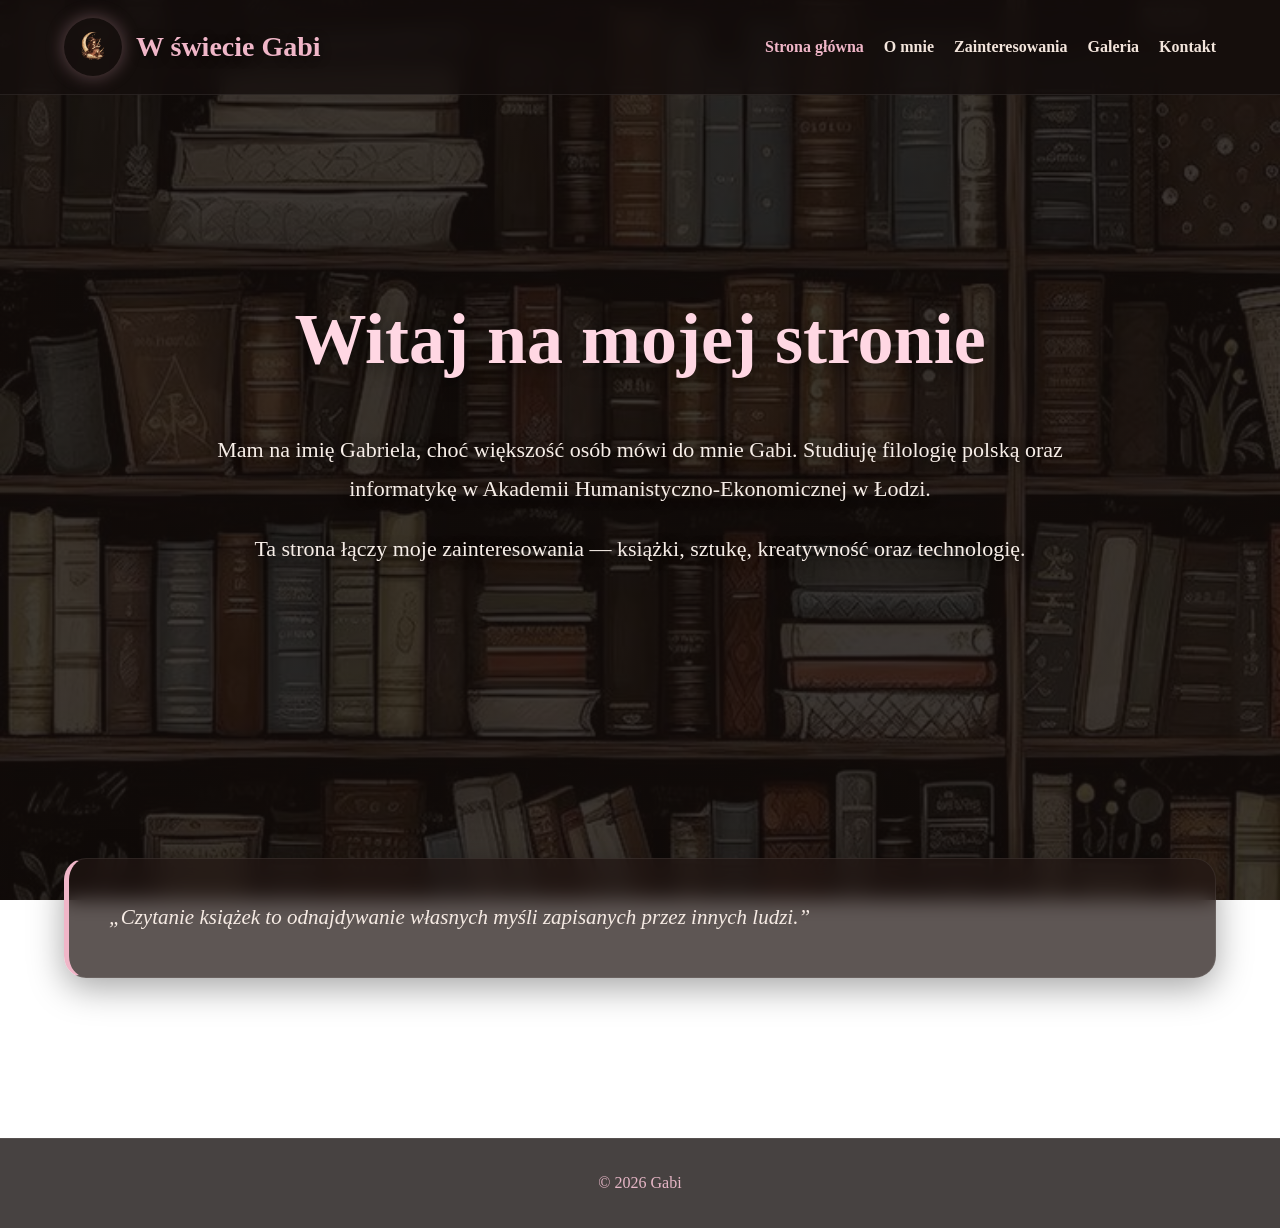
<file: index.html>
<!-- index.html -->
<!DOCTYPE html>
<html lang="pl">
<head>
    <meta charset="UTF-8">
    <meta name="viewport" content="width=device-width, initial-scale=1.0">
    <title>Strona główna</title>
    <link rel="stylesheet" href="style.css">
</head>
<body>

<header>
    <div class="container nav-container">

        <div class="logo">
    <img src="logo.png" alt="Logo">
    <span>W świecie Gabi</span>
</div>
        <nav>
    <ul>
        <li><a href="index.html" class="active">Strona główna</a></li>
        <li><a href="omnie.html">O mnie</a></li>
        <li><a href="zainteresowania.html">Zainteresowania</a></li>
        <li><a href="galeria.html">Galeria</a></li>
        <li><a href="kontakt.html">Kontakt</a></li>
    </ul>
</nav>

    </div>
</header>

<section class="hero">
    <div class="container">

        <h1>Witaj na mojej stronie</h1>

        <p>
            Mam na imię Gabriela, choć większość osób mówi do mnie Gabi.
            Studiuję filologię polską oraz informatykę w Akademii Humanistyczno-Ekonomicznej w Łodzi.
        </p>

        <p>
            Ta strona łączy moje zainteresowania — książki, sztukę,
            kreatywność oraz technologię.
        </p>

    </div>
</section>

<section class="page-section">
    <div class="container">

        <div class="quote-box">
            „Czytanie książek to odnajdywanie własnych myśli zapisanych przez innych ludzi.”
        </div>

    </div>
</section>

<footer>
    <p>© 2026 Gabi</p>
</footer>

</body>
</html>
</file>
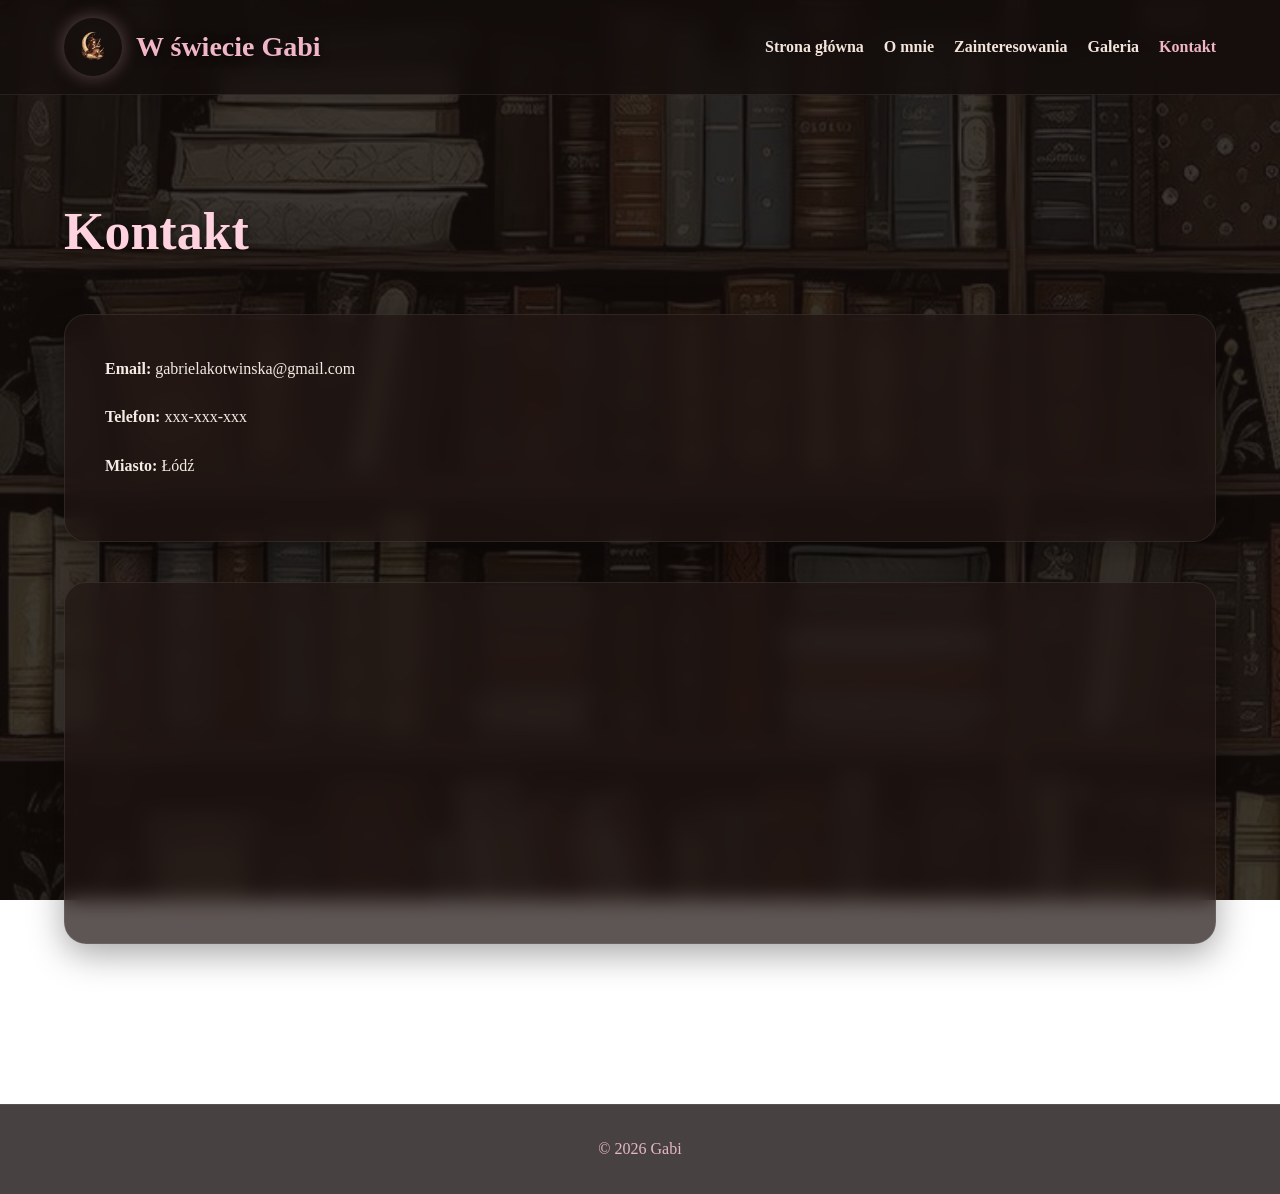
<file: kontakt.html>
<!-- kontakt.html -->
<!DOCTYPE html>
<html lang="pl">
<head>
    <meta charset="UTF-8">
    <meta name="viewport" content="width=device-width, initial-scale=1.0">
    <title>Kontakt</title>
    <link rel="stylesheet" href="style.css">
</head>
<body>

<header>
    <div class="container nav-container">

        <div class="logo">
    <img src="logo.png" alt="Logo">
    <span>W świecie Gabi</span>
</div>

    <nav>
    <ul>
        <li><a href="index.html">Strona główna</a></li>
        <li><a href="omnie.html">O mnie</a></li>
        <li><a href="zainteresowania.html">Zainteresowania</a></li>
        <li><a href="galeria.html">Galeria</a></li>
        <li><a href="kontakt.html" class="active">Kontakt</a></li>
    </ul>
</nav>

    </div>
</header>

<main class="page-section">
    <div class="container">

        <h1>Kontakt</h1>

        <div class="content-box">

            <p><strong>Email:</strong> gabrielakotwinska@gmail.com</p>

            <p><strong>Telefon:</strong> xxx-xxx-xxx</p>

            <p><strong>Miasto:</strong> Łódź</p>

        </div>

        <div class="map-container">

            <iframe
                src="https://www.google.com/maps/embed?pb=!1m18!1m12!1m3!1d2443.7586848455986!2d19.455983!3d51.759248!2m3!1f0!2f0!3f0!3m2!1i1024!2i768!4f13.1!3m3!1m2!1s0x471a34c0fcb24f2d%3A0x6f6b6b6b6b6b6b6b!2s%C5%81%C3%B3d%C5%BA!5e0!3m2!1spl!2spl!4v1710000000000!5m2!1spl!2spl"
                width="100%"
                height="350"
                style="border:0;"
                allowfullscreen=""
                loading="lazy">
            </iframe>

        </div>

    </div>
</main>

<footer>
    <p>© 2026 Gabi</p>
</footer>

</body>
</html>
</file>
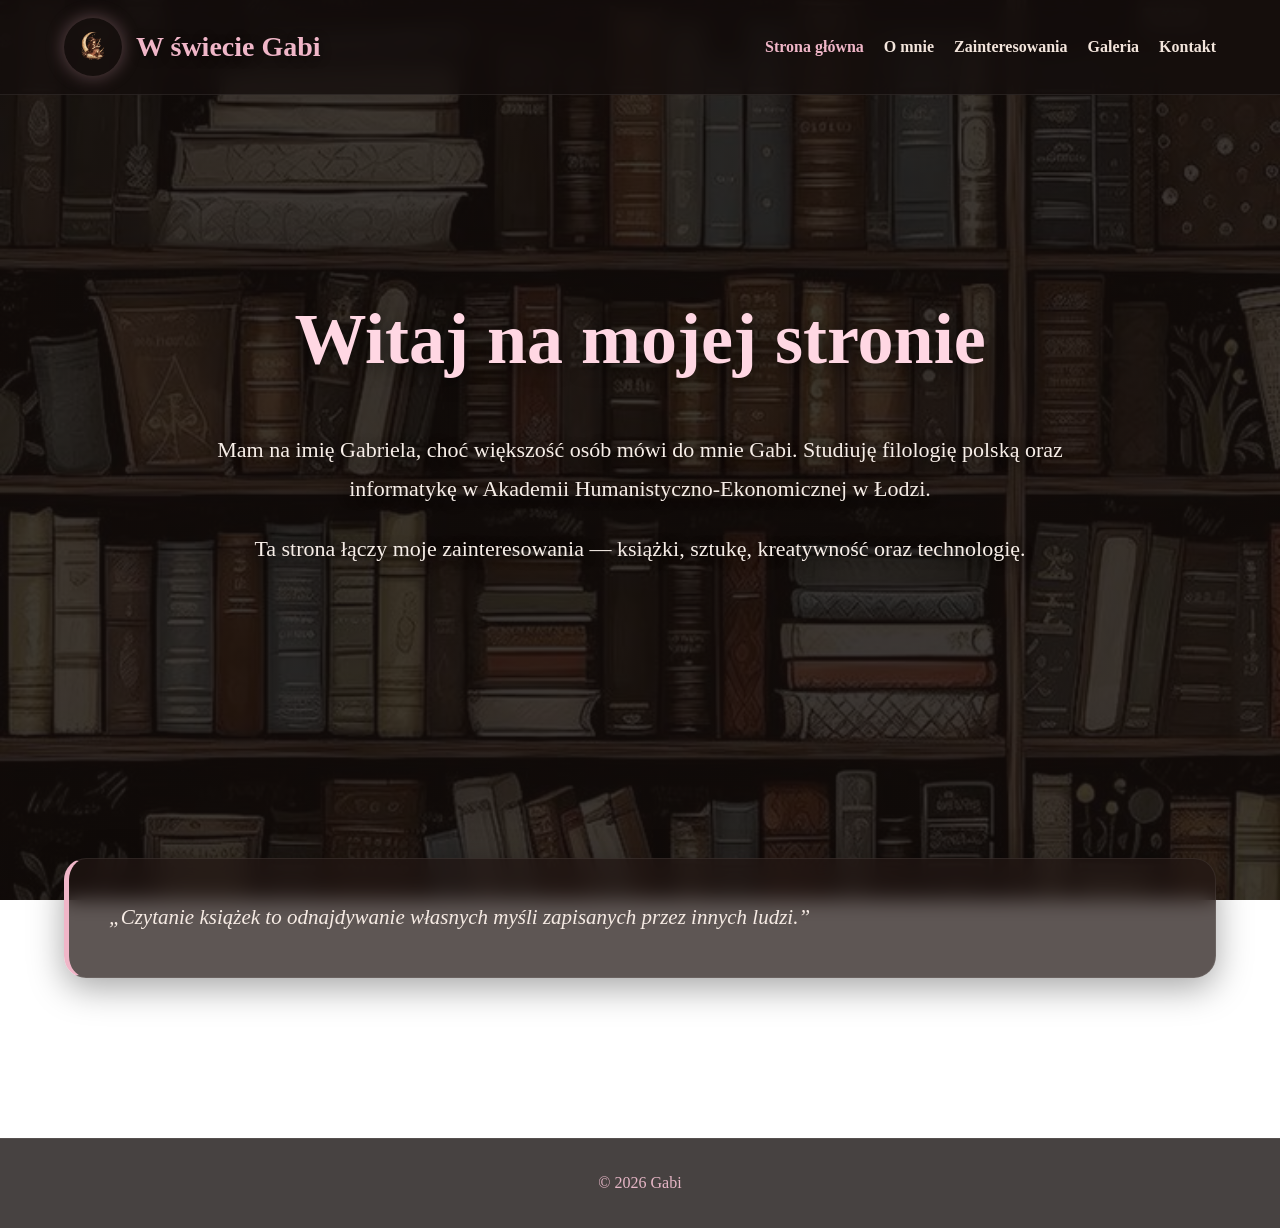
<file: main.html>
<!-- index.html -->
<!DOCTYPE html>
<html lang="pl">
<head>
    <meta charset="UTF-8">
    <meta name="viewport" content="width=device-width, initial-scale=1.0">
    <title>Strona główna</title>
    <link rel="stylesheet" href="style.css">
</head>
<body>

<header>
    <div class="container nav-container">

        <div class="logo">
    <img src="logo.png" alt="Logo">
    <span>W świecie Gabi</span>
</div>
        <nav>
    <ul>
        <li><a href="main.html" class="active">Strona główna</a></li>
        <li><a href="omnie.html">O mnie</a></li>
        <li><a href="zainteresowania.html">Zainteresowania</a></li>
        <li><a href="galeria.html">Galeria</a></li>
        <li><a href="kontakt.html">Kontakt</a></li>
    </ul>
</nav>

    </div>
</header>

<section class="hero">
    <div class="container">

        <h1>Witaj na mojej stronie</h1>

        <p>
            Mam na imię Gabriela, choć większość osób mówi do mnie Gabi.
            Studiuję filologię polską oraz informatykę w Akademii Humanistyczno-Ekonomicznej w Łodzi.
        </p>

        <p>
            Ta strona łączy moje zainteresowania — książki, sztukę,
            kreatywność oraz technologię.
        </p>

    </div>
</section>

<section class="page-section">
    <div class="container">

        <div class="quote-box">
            „Czytanie książek to odnajdywanie własnych myśli zapisanych przez innych ludzi.”
        </div>

    </div>
</section>

<footer>
    <p>© 2026 Gabi</p>
</footer>

</body>
</html>
</file>
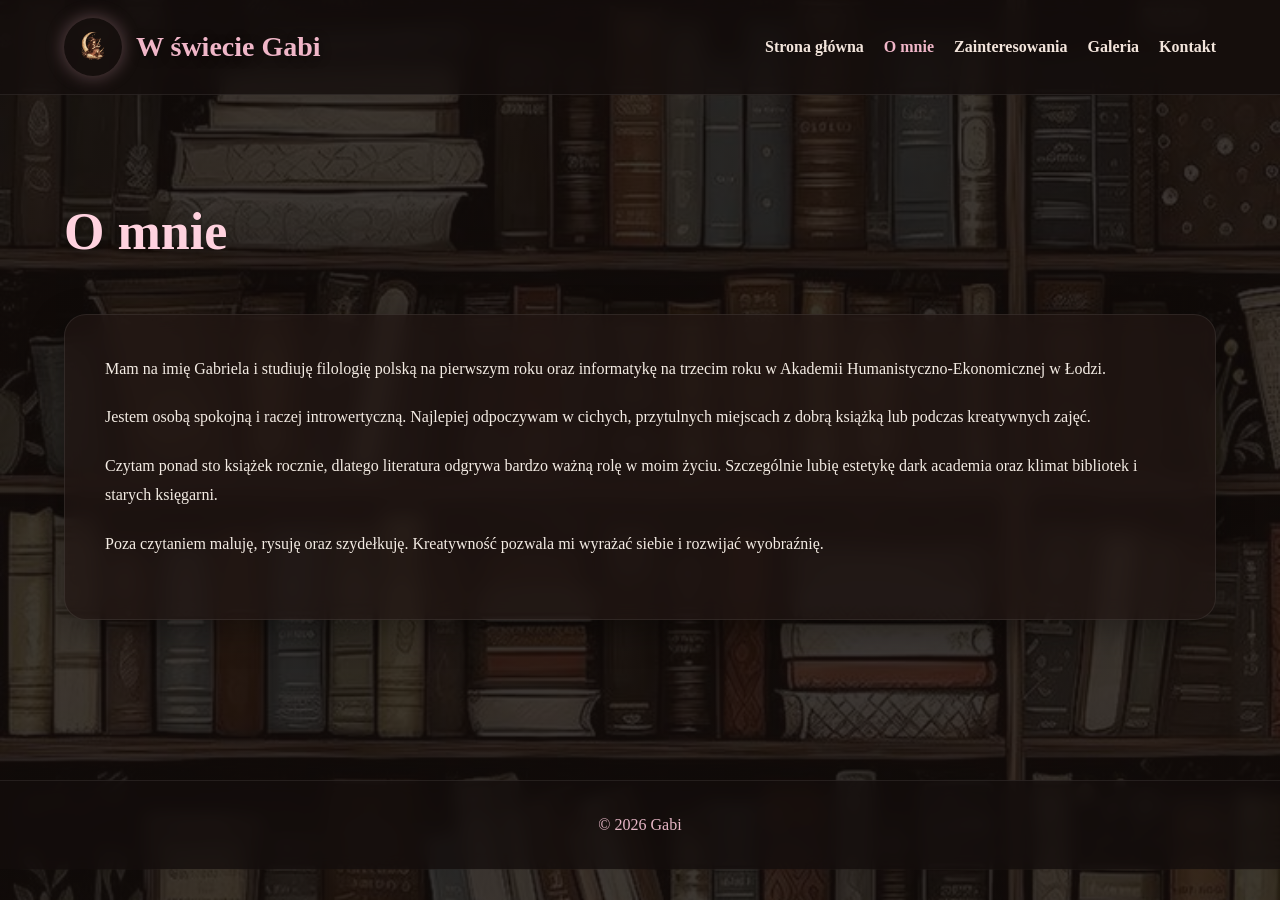
<file: omnie.html>
<!-- omnie.html -->
<!DOCTYPE html>
<html lang="pl">
<head>
    <meta charset="UTF-8">
    <meta name="viewport" content="width=device-width, initial-scale=1.0">
    <title>O mnie</title>
    <link rel="stylesheet" href="style.css">
</head>
<body>

<header>
    <div class="container nav-container">

        <div class="logo">
    <img src="logo.png" alt="Logo">
    <span>W świecie Gabi</span>
</div>

       <nav>
    <ul>
        <li><a href="index.html">Strona główna</a></li>
        <li><a href="omnie.html" class="active">O mnie</a></li>
        <li><a href="zainteresowania.html">Zainteresowania</a></li>
        <li><a href="galeria.html">Galeria</a></li>
        <li><a href="kontakt.html">Kontakt</a></li>
    </ul>
</nav>

    </div>
</header>

<main class="page-section">
    <div class="container">

        <h1>O mnie</h1>

        <div class="content-box">

            <p>
                Mam na imię Gabriela i studiuję filologię polską na pierwszym roku
                oraz informatykę na trzecim roku w Akademii Humanistyczno-Ekonomicznej w Łodzi.
            </p>

            <p>
                Jestem osobą spokojną i raczej introwertyczną.
                Najlepiej odpoczywam w cichych, przytulnych miejscach z dobrą książką
                lub podczas kreatywnych zajęć.
            </p>

            <p>
                Czytam ponad sto książek rocznie, dlatego literatura odgrywa bardzo ważną rolę w moim życiu.
                Szczególnie lubię estetykę dark academia oraz klimat bibliotek i starych księgarni.
            </p>

            <p>
                Poza czytaniem maluję, rysuję oraz szydełkuję.
                Kreatywność pozwala mi wyrażać siebie i rozwijać wyobraźnię.
            </p>

        </div>

    </div>
</main>

<footer>
    <p>© 2026 Gabi</p>
</footer>

</body>
</html>
</file>
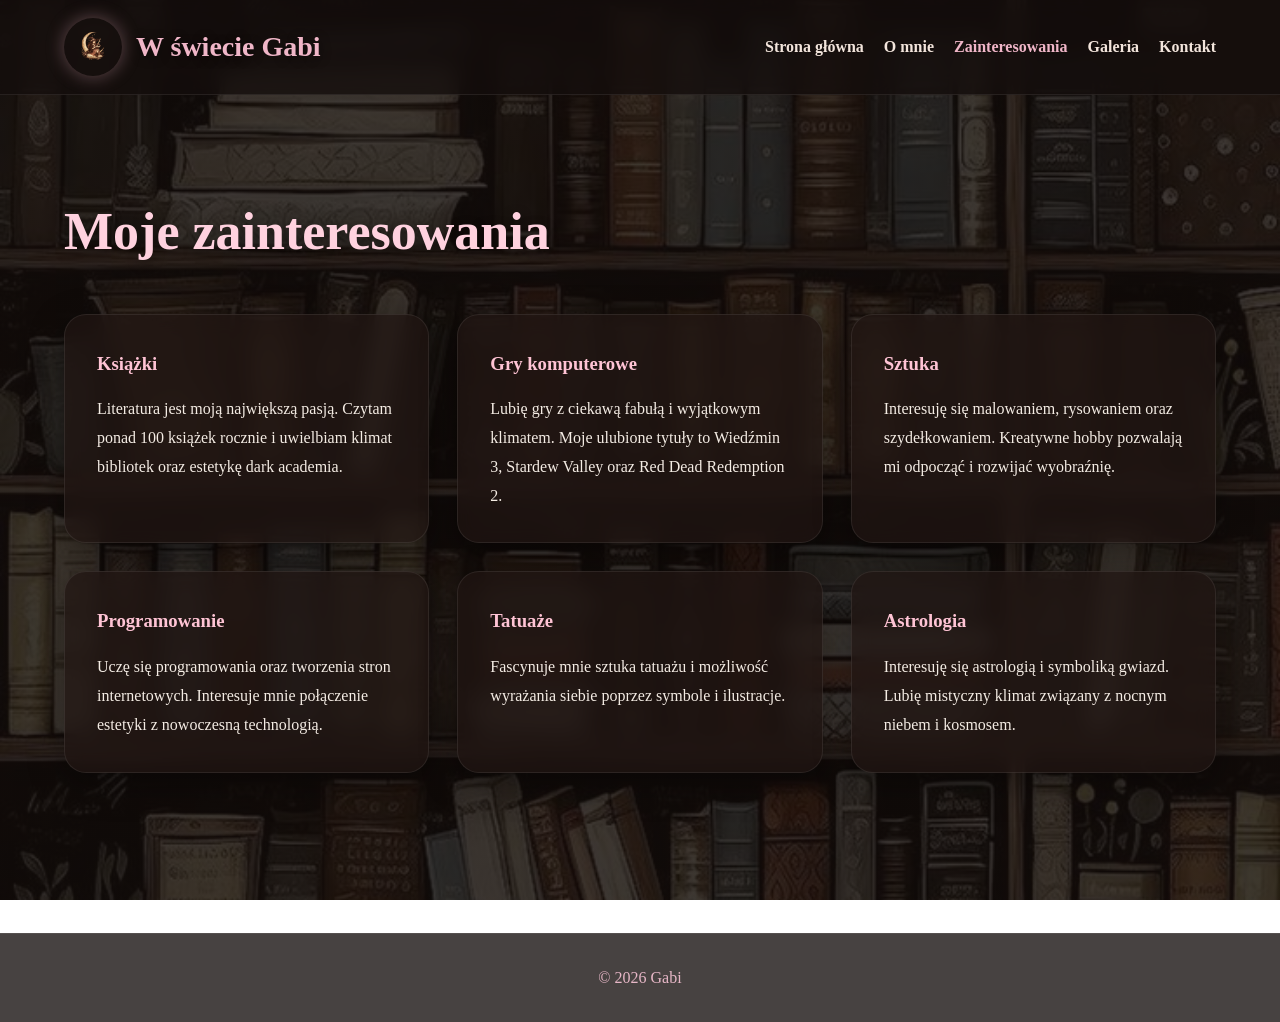
<file: zainteresowania.html>
<!-- zainteresowania.html -->
<!DOCTYPE html>
<html lang="pl">
<head>
    <meta charset="UTF-8">
    <meta name="viewport" content="width=device-width, initial-scale=1.0">
    <title>Zainteresowania</title>
    <link rel="stylesheet" href="style.css">
</head>
<body>

<header>
    <div class="container nav-container">

        <div class="logo">
    <img src="logo.png" alt="Logo">
    <span>W świecie Gabi</span>
</div>

      <nav>
    <ul>
        <li><a href="index.html">Strona główna</a></li>
        <li><a href="omnie.html">O mnie</a></li>
        <li><a href="zainteresowania.html" class="active">Zainteresowania</a></li>
        <li><a href="galeria.html">Galeria</a></li>
        <li><a href="kontakt.html">Kontakt</a></li>
    </ul>
</nav>

    </div>
</header>

<main class="page-section">
    <div class="container">

        <h1>Moje zainteresowania</h1>

        <div class="cards">

            <div class="card">
                <h3>Książki</h3>

                <p>
                    Literatura jest moją największą pasją.
                    Czytam ponad 100 książek rocznie i uwielbiam klimat bibliotek
                    oraz estetykę dark academia.
                </p>
            </div>

            <div class="card">
                <h3>Gry komputerowe</h3>

                <p>
                    Lubię gry z ciekawą fabułą i wyjątkowym klimatem.
                    Moje ulubione tytuły to Wiedźmin 3,
                    Stardew Valley oraz Red Dead Redemption 2.
                </p>
            </div>

            <div class="card">
                <h3>Sztuka</h3>

                <p>
                    Interesuję się malowaniem, rysowaniem oraz szydełkowaniem.
                    Kreatywne hobby pozwalają mi odpocząć i rozwijać wyobraźnię.
                </p>
            </div>

            <div class="card">
                <h3>Programowanie</h3>

                <p>
                    Uczę się programowania oraz tworzenia stron internetowych.
                    Interesuje mnie połączenie estetyki z nowoczesną technologią.
                </p>
            </div>

            <div class="card">
                <h3>Tatuaże</h3>

                <p>
                    Fascynuje mnie sztuka tatuażu i możliwość wyrażania siebie poprzez symbole i ilustracje.
                </p>
            </div>

            <div class="card">
                <h3>Astrologia</h3>

                <p>
                    Interesuję się astrologią i symboliką gwiazd.
                    Lubię mistyczny klimat związany z nocnym niebem i kosmosem.
                </p>
            </div>

        </div>

    </div>
</main>

<footer>
    <p>© 2026 Gabi</p>
</footer>

</body>
</html>
</file>
<file: style.css>
/* =========================
   RESET
========================= */

* {
    margin: 0;
    padding: 0;
    box-sizing: border-box;
}

/* =========================
   BODY
========================= */

body {
    font-family: Georgia, serif;
    color: #f4ece4;
    line-height: 1.8;

    /* RUCHOME TŁO */
    background-image:
        linear-gradient(
            rgba(18, 12, 10, 0.82),
            rgba(18, 12, 10, 0.82)
        ),
        url("library.jpg");

    background-size: cover;
    background-position: center;
    background-attachment: fixed;

    min-height: 100vh;
}

/* =========================
   CONTAINER
========================= */

.container {
    width: 90%;
    max-width: 1200px;
    margin: auto;
}

/* =========================
   HEADER
========================= */

header {
    background: rgba(20, 14, 12, 0.78);

    backdrop-filter: blur(10px);

    border-bottom: 1px solid rgba(255,255,255,0.08);

    position: sticky;
    top: 0;
    z-index: 100;
}

/* =========================
   NAVBAR
========================= */

.nav-container {
    display: flex;

    justify-content: space-between;

    align-items: center;

    gap: 30px;

    padding: 18px 0;

    flex-wrap: wrap;
}

/* =========================
   LOGO
========================= */

.logo {
    display: flex;

    align-items: center;

    gap: 14px;

    min-width: fit-content;
}

.logo img {
    width: 58px;
    height: 58px;

    object-fit: contain;

    border-radius: 50%;

    box-shadow: 0 0 18px rgba(240,182,200,0.35);

    transition: 0.3s;
}

.logo img:hover {
    transform: scale(1.08) rotate(-4deg);
}

.logo span {
    font-size: 28px;

    font-weight: bold;

    color: #f0b6c8;

    white-space: nowrap;

    text-shadow: 0 2px 12px rgba(0,0,0,0.45);
}

/* =========================
   MENU
========================= */

nav {
    flex: 1;

    display: flex;

    justify-content: flex-end;
}

nav ul {
    display: flex;

    flex-wrap: wrap;

    justify-content: flex-end;

    align-items: center;

    list-style: none;

    gap: 20px;
}

nav ul li {
    margin: 0;
}

nav ul li a {
    text-decoration: none;

    color: #f3e5dc;

    font-weight: 600;

    transition: 0.3s;

    position: relative;

    white-space: nowrap;
}

nav ul li a:hover,
.active {
    color: #f0b6c8;
}

nav ul li a::after {
    content: "";

    width: 0%;
    height: 2px;

    background: #f0b6c8;

    position: absolute;

    left: 0;
    bottom: -6px;

    transition: 0.3s;
}

nav ul li a:hover::after {
    width: 100%;
}

/* =========================
   HERO
========================= */

.hero {
    padding: 180px 0;

    text-align: center;
}

.hero h1 {
    font-size: 72px;

    color: #ffd7e3;

    margin-bottom: 25px;

    text-shadow: 0 4px 18px rgba(0,0,0,0.5);
}

.hero p {
    max-width: 850px;

    margin: auto;
    margin-bottom: 20px;

    font-size: 22px;

    color: #f7eee8;

    text-shadow: 0 2px 12px rgba(0,0,0,0.5);
}

/* =========================
   SECTION
========================= */

.page-section {
    padding: 90px 0;
}

.page-section h1 {
    font-size: 52px;

    margin-bottom: 35px;

    color: #ffd2df;

    text-shadow: 0 3px 12px rgba(0,0,0,0.4);
}

/* =========================
   GLASS EFFECT
========================= */

.content-box,
.card,
.quote-box,
.gallery-item,
.map-container {
    background: rgba(32, 22, 18, 0.72);

    backdrop-filter: blur(10px);

    border: 1px solid rgba(255,255,255,0.08);

    border-radius: 22px;

    box-shadow: 0 10px 35px rgba(0,0,0,0.35);
}

/* =========================
   CONTENT BOX
========================= */

.content-box {
    padding: 40px;
}

.content-box p {
    margin-bottom: 20px;

    color: #f4ece4;
}

/* =========================
   CARDS
========================= */

.cards {
    display: grid;

    grid-template-columns: repeat(auto-fit, minmax(280px, 1fr));

    gap: 28px;
}

.card {
    padding: 32px;

    transition: 0.3s;
}

.card:hover {
    transform: translateY(-8px);
}

.card h3 {
    margin-bottom: 15px;

    color: #ffc4d5;
}

/* =========================
   QUOTE
========================= */

.quote-box {
    padding: 40px;

    border-left: 5px solid #f0b6c8;

    font-style: italic;

    font-size: 21px;

    color: #f6ebe4;
}

/* =========================
   GALLERY
========================= */

.gallery-text {
    margin-bottom: 40px;
}

.gallery {
    display: grid;

    grid-template-columns: repeat(auto-fit, minmax(280px, 1fr));

    gap: 28px;
}

.gallery-item {
    overflow: hidden;

    transition: 0.3s;
}

.gallery-item:hover {
    transform: scale(1.02);
}

.gallery-item img {
    width: 100%;
    height: 280px;

    object-fit: cover;
}

.gallery-item p {
    padding: 18px;

    text-align: center;

    color: #ffd2df;

    font-weight: bold;
}

/* =========================
   MAP
========================= */

.map-container {
    overflow: hidden;

    margin-top: 40px;
}

/* =========================
   FOOTER
========================= */

footer {
    margin-top: 70px;

    text-align: center;

    padding: 30px;

    background: rgba(20, 14, 12, 0.78);

    backdrop-filter: blur(8px);

    border-top: 1px solid rgba(255,255,255,0.08);

    color: #e7b7c7;
}

/* =========================
   RESPONSIVE
========================= */

@media(max-width: 900px) {

    .nav-container {
        flex-direction: column;

        text-align: center;
    }

    nav {
        width: 100%;

        justify-content: center;
    }

    nav ul {
        justify-content: center;
    }

}

@media(max-width: 768px) {

    .hero {
        padding: 120px 0;
    }

    .hero h1 {
        font-size: 46px;
    }

    .hero p {
        font-size: 18px;
    }

    .page-section h1 {
        font-size: 38px;
    }

}
/* =========================
   MASONRY GALLERY
========================= */

.masonry-gallery {
    column-count: 4;
    column-gap: 18px;
}

.masonry-gallery img {
    width: 100%;

    margin-bottom: 18px;

    border-radius: 18px;

    display: block;

    break-inside: avoid;

    transition: 0.4s ease;

    box-shadow: 0 8px 24px rgba(0,0,0,0.35);

    border: 1px solid rgba(255,255,255,0.08);
}

.masonry-gallery img:hover {
    transform: scale(1.03);

    opacity: 0.92;
}

/* =========================
   RESPONSIVE
========================= */

@media(max-width: 1100px) {

    .masonry-gallery {
        column-count: 3;
    }

}

@media(max-width: 768px) {

    .masonry-gallery {
        column-count: 2;
    }

}

@media(max-width: 500px) {

    .masonry-gallery {
        column-count: 1;
    }

}
</file>
